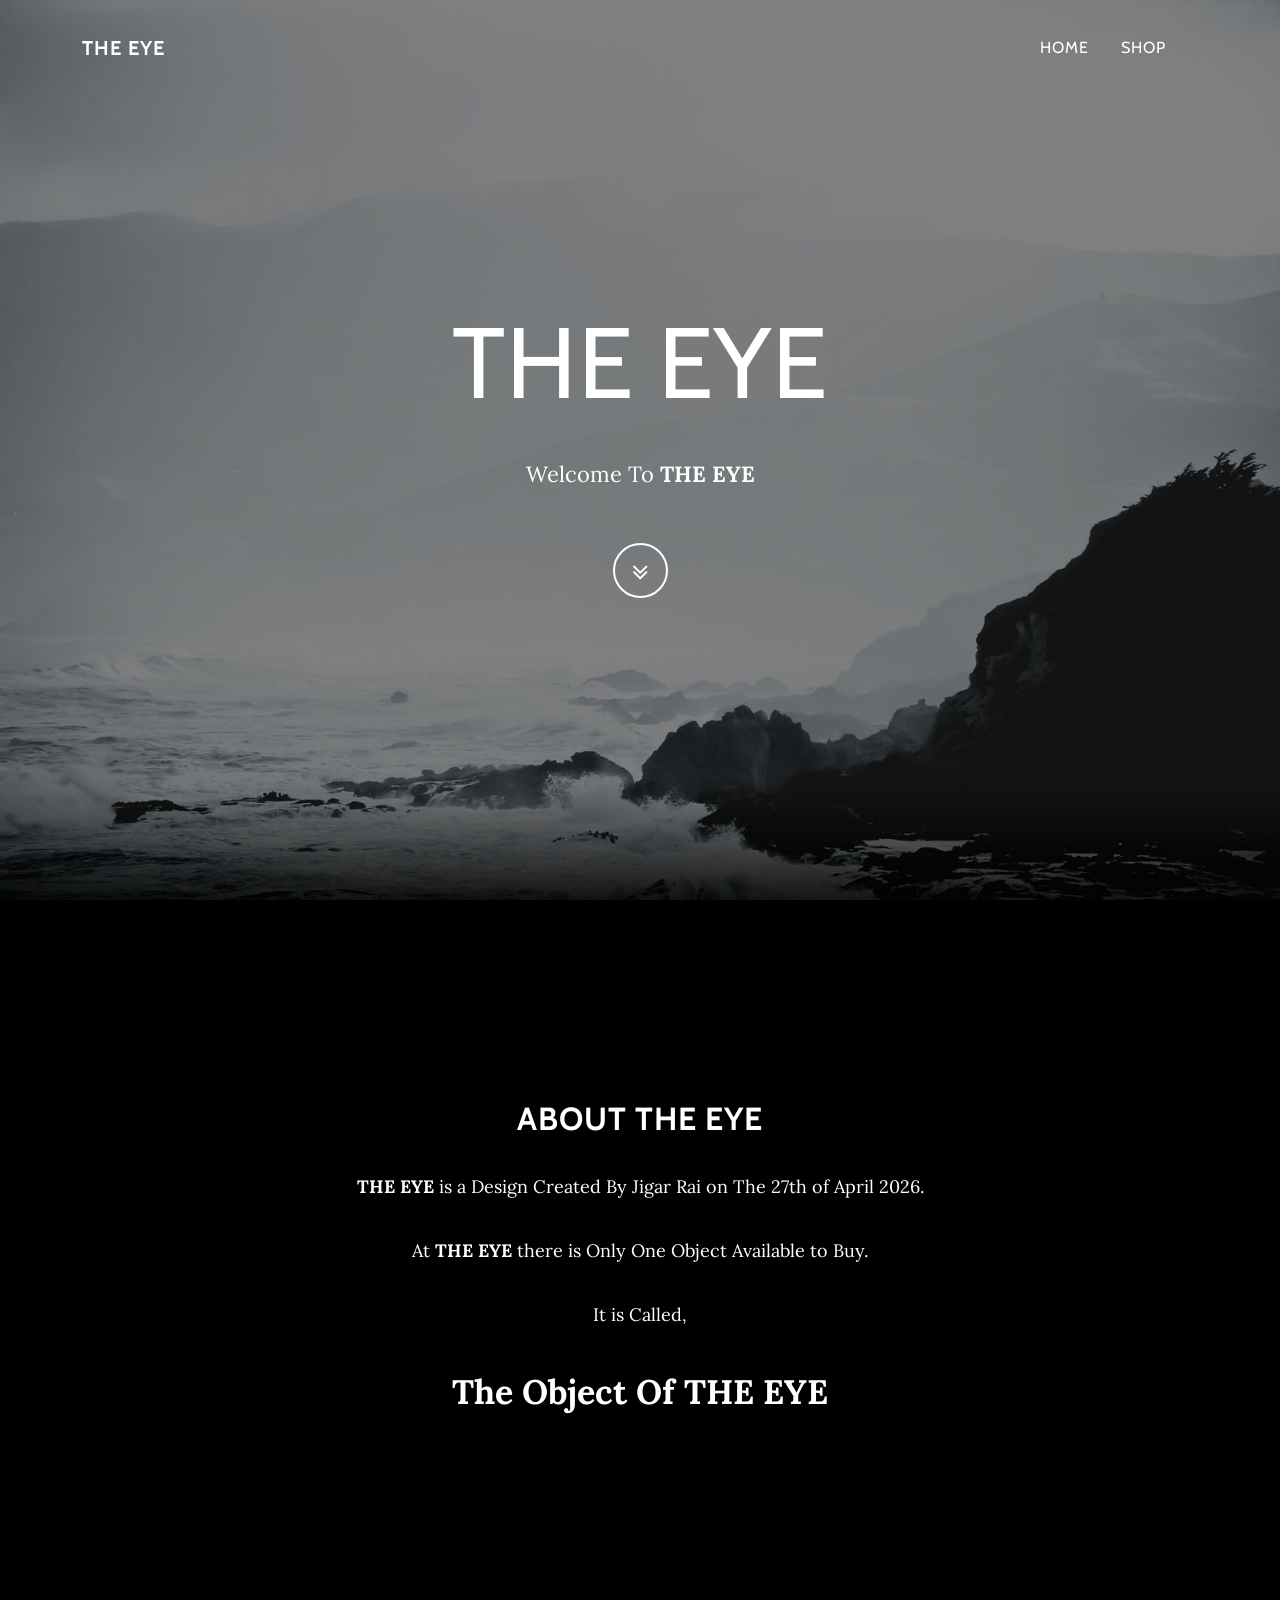
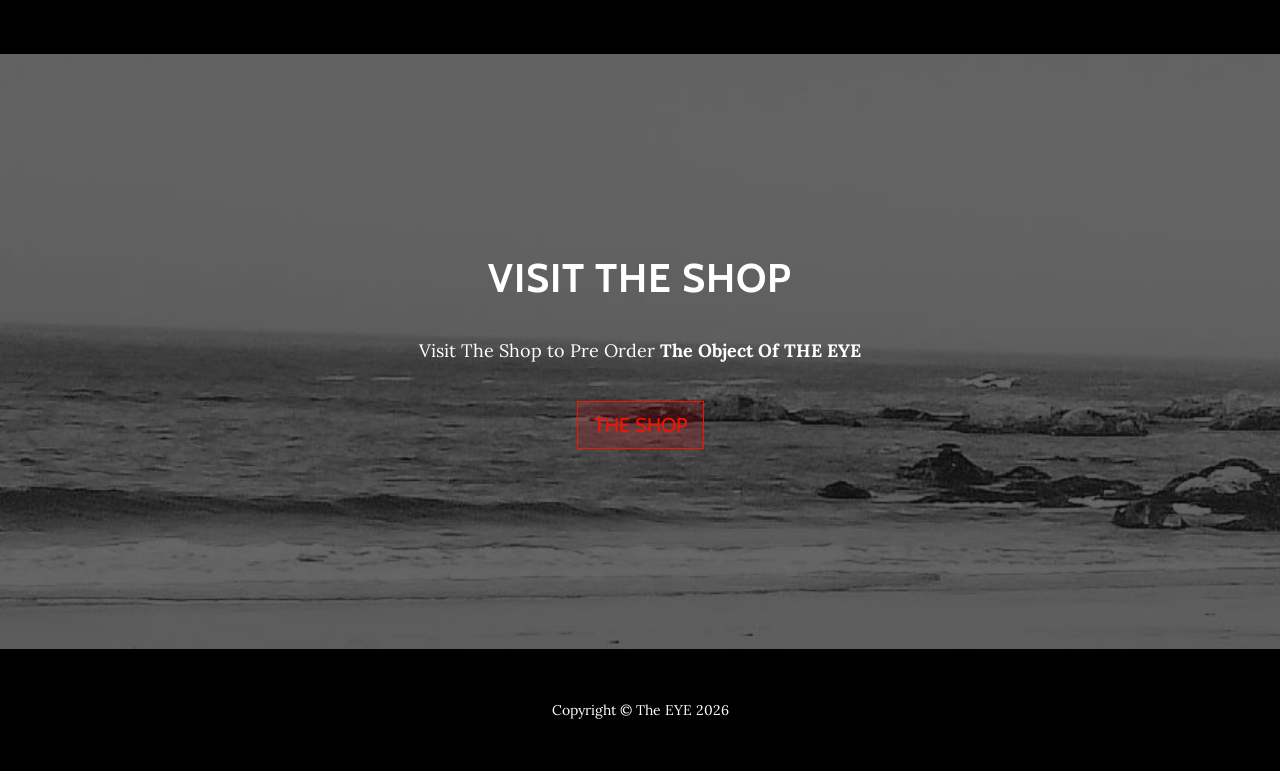
<file: index.html>
<!DOCTYPE html>
<html data-bs-theme="light" lang="en">

<head>
    <meta charset="utf-8">
    <meta name="viewport" content="width=device-width, initial-scale=1.0, shrink-to-fit=no">
    <title>Home - Brand</title>
    <link rel="stylesheet" href="assets/bootstrap/css/bootstrap.min.css">
    <link rel="stylesheet" href="https://fonts.googleapis.com/css?family=Lora:400,700,400italic,700italic&amp;display=swap">
    <link rel="stylesheet" href="https://fonts.googleapis.com/css?family=Cabin:700&amp;display=swap">
    <link rel="stylesheet" href="assets/fonts/font-awesome.min.css">
    <link rel="stylesheet" href="assets/css/bss-overrides.css">
</head>

<body id="page-top" data-bs-spy="scroll" data-bs-target="#mainNav" data-bs-offset="77">
    <nav class="navbar navbar-expand-md fixed-top" id="mainNav">
        <div class="container"><a class="navbar-brand" href="theeye/">The eye</a><button class="navbar-toggler" data-bs-toggle="collapse" data-bs-target="#navbarResponsive" type="button" aria-controls="navbarResponsive" aria-expanded="false" aria-label="Toggle navigation" value="Menu"><i class="fa fa-bars"></i></button>
            <div class="collapse navbar-collapse" id="navbarResponsive">
                <ul class="navbar-nav ms-auto">
                    <li class="nav-item nav-link"><a class="nav-link active" href="theeye/">Home</a></li>
                    <li class="nav-item nav-link"><a class="nav-link" href="#download">SHop</a></li>
                    <li class="nav-item nav-link"></li>
                </ul>
            </div>
        </div>
    </nav>
    <header class="masthead" style="background-image:url('assets/img/intro-bg.jpg');">
        <div class="intro-body">
            <div class="container">
                <div class="row">
                    <div class="col-lg-8 mx-auto">
                        <h1 class="brand-heading"><span style="font-weight: normal !important;">The eye</span></h1>
                        <p class="intro-text">Welcome To <strong>THE&nbsp;EYE</strong></p><a class="btn btn-link btn-circle" role="button" href="#about"><i class="fa fa-angle-double-down"></i></a>
                    </div>
                </div>
            </div>
        </div>
    </header>
    <section class="text-center content-section" id="about">
        <div class="container">
            <div class="row">
                <div class="col-lg-8 mx-auto">
                    <h2>About THE&nbsp;eye</h2>
                    <p><strong>THE</strong>&nbsp;<strong>EYE </strong>is a Design Created By Jigar Rai on The 27th of April 2026.</p>
                    <p>At <strong>THE&nbsp;EYE</strong> there is Only One Object Available to Buy.</p>
                    <p>It is Called,</p>
                    <p style="font-size: 34px;"><strong>The Object Of THE EYE</strong></p>
                </div>
            </div>
        </div>
    </section>
    <section class="text-center download-section content-section" id="download" style="background-image:url('assets/img/downloads-bg.jpg');">
        <div class="container">
            <div class="col-lg-8 mx-auto">
                <h1>Visit the shop</h1>
                <p>Visit The Shop to Pre Order <strong>The Object Of THE&nbsp;EYE</strong></p><a class="btn btn-primary btn-lg btn-default" role="button" href="theeye/shop" style="color: rgb(255,15,0);background: rgba(255,0,0,0.15);border-color: rgb(255,15,0);">The shop</a>
            </div>
        </div>
    </section>
    <div></div>
    <footer>
        <div class="container text-center">
            <p>Copyright ©&nbsp;The EYE 2026</p>
        </div>
    </footer>
    <script src="assets/bootstrap/js/bootstrap.min.js"></script>
    <script src="assets/js/bs-init.js"></script>
    <script src="assets/js/grayscale.js"></script>
</body>

</html>
</file>
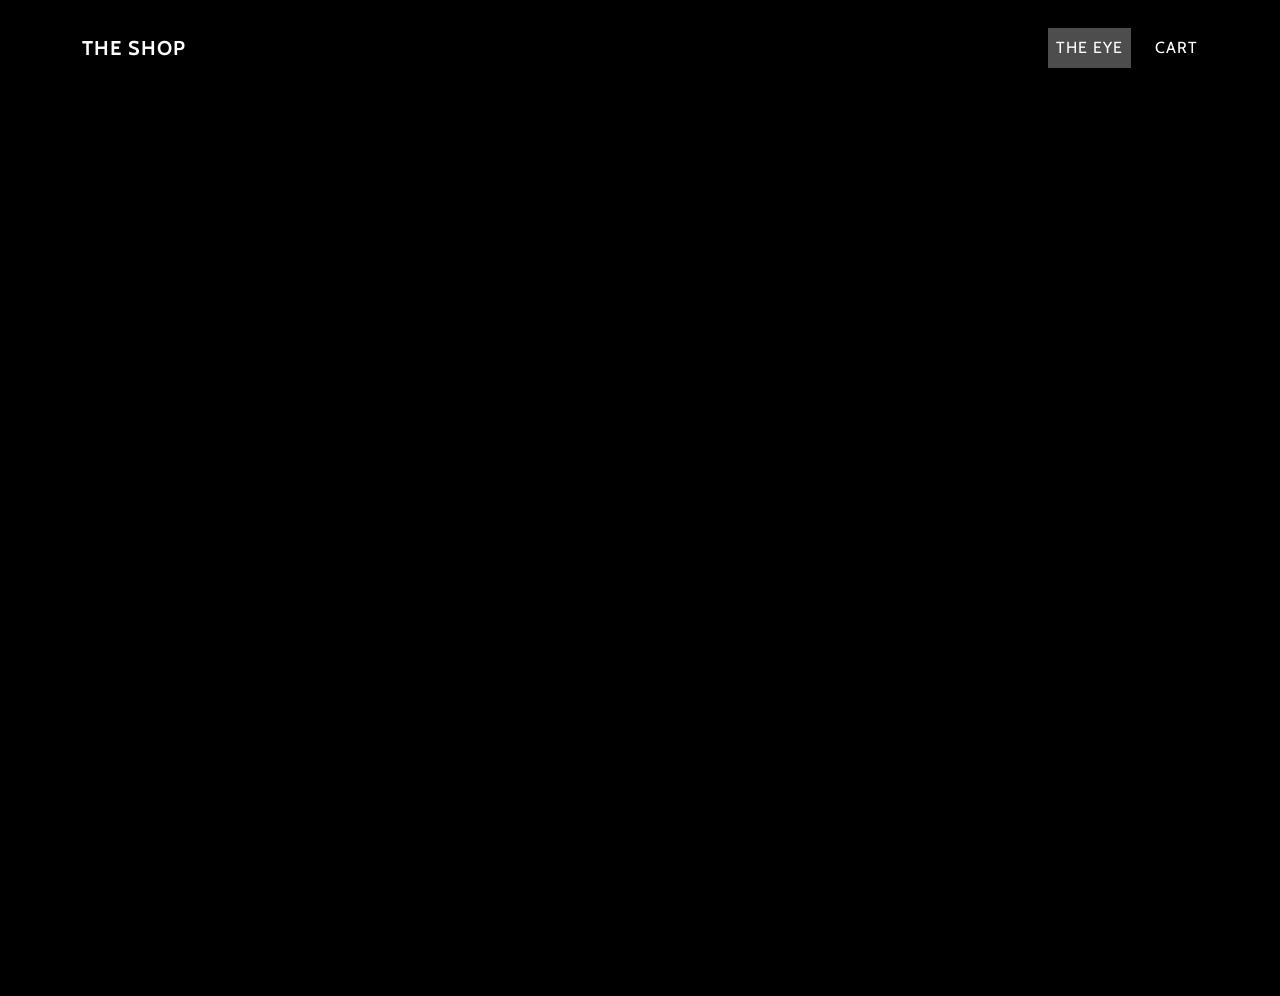
<file: cart/index.html>
<!DOCTYPE html>
<html data-bs-theme="light" lang="en">

<head>
    <meta charset="utf-8">
    <meta name="viewport" content="width=device-width, initial-scale=1.0, shrink-to-fit=no">
    <title>theeye</title>
    <link rel="stylesheet" href="../assets/bootstrap/css/bootstrap.min.css">
    <link rel="stylesheet" href="https://cdn.reflowhq.com/v2/toolkit.min.css">
    <link rel="stylesheet" href="https://fonts.googleapis.com/css?family=Lora:400,700,400italic,700italic&amp;display=swap">
    <link rel="stylesheet" href="https://fonts.googleapis.com/css?family=Cabin:700&amp;display=swap">
    <link rel="stylesheet" href="../assets/fonts/font-awesome.min.css">
    <link rel="stylesheet" href="../assets/css/bss-overrides.css">
</head>

<body>
    <nav class="navbar navbar-expand-md fixed-top" id="mainNav">
        <div class="container"><a class="navbar-brand" href="theeye/shop">The SHOp</a><button class="navbar-toggler" data-bs-toggle="collapse" data-bs-target="#navbarResponsive" type="button" aria-controls="navbarResponsive" aria-expanded="false" aria-label="Toggle navigation" value="Menu"><i class="fa fa-bars"></i></button>
            <div class="collapse navbar-collapse" id="navbarResponsive">
                <ul class="navbar-nav ms-auto">
                    <li class="nav-item nav-link"><a class="nav-link active" href="theeye/">the eye</a></li>
                    <li class="nav-item nav-link"></li>
                </ul>
            </div><span data-reflow-type="view-cart" data-reflow-summary-type="dropdown"><span>Cart</span></span>
        </div>
    </nav>
    <div class="ms-4 me-4 mt-7 mb-0 pb-2" data-reflow-type="shopping-cart" style="color: rgb(255,0,0);--bs-body-bg: rgba(255,255,255,0);"></div>
    <script src="../assets/bootstrap/js/bootstrap.min.js"></script>
    <script src="https://cdn.reflowhq.com/v2/toolkit.min.js" data-reflow-project="178659768"></script>
    <script src="../assets/js/bs-init.js"></script>
    <script src="../assets/js/grayscale.js"></script>
</body>

</html>
</file>
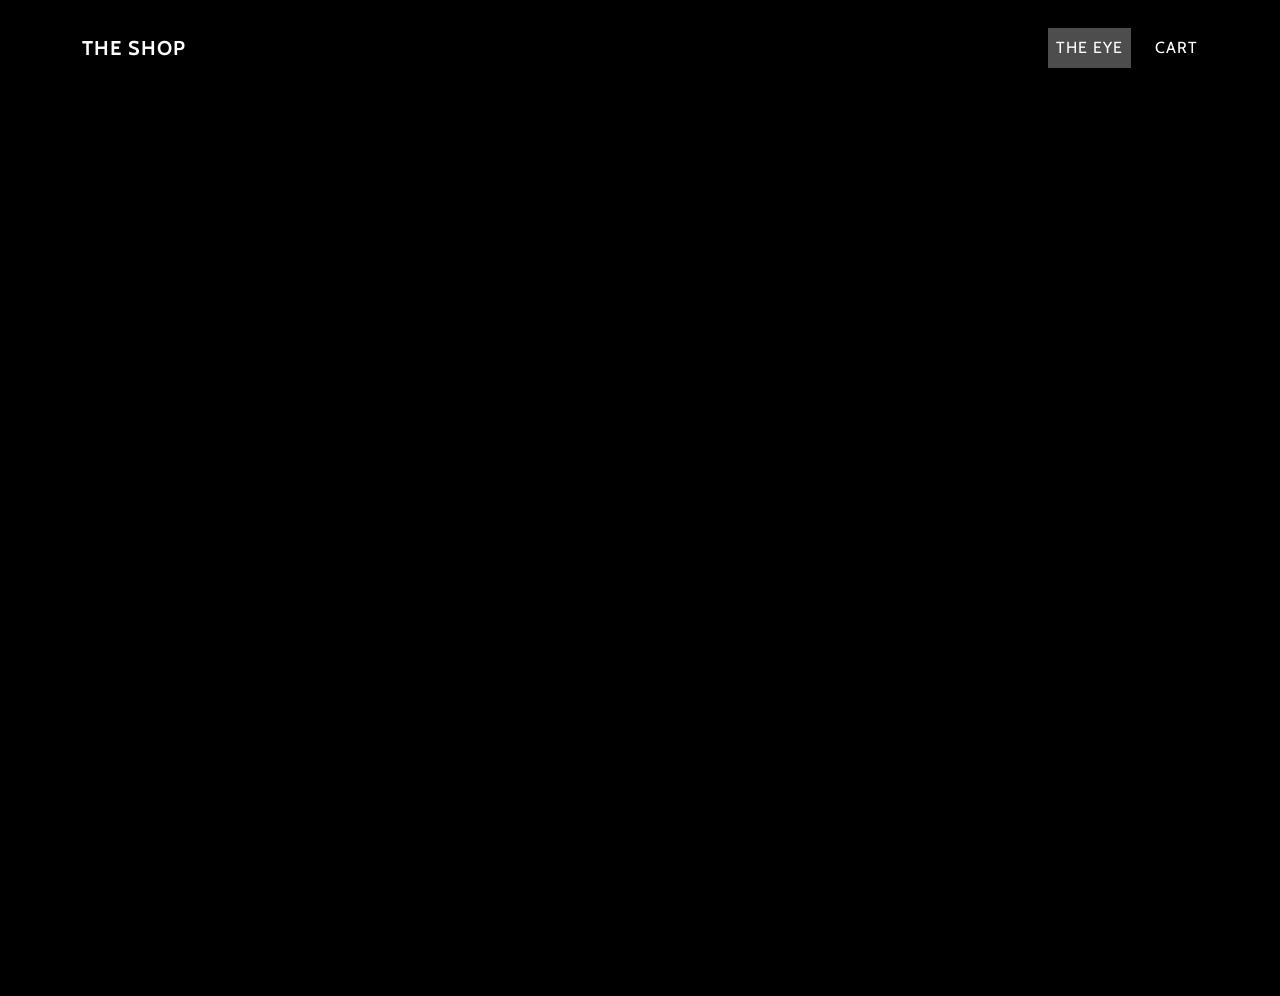
<file: shop/index.html>
<!DOCTYPE html>
<html data-bs-theme="light" lang="en">

<head>
    <meta charset="utf-8">
    <meta name="viewport" content="width=device-width, initial-scale=1.0, shrink-to-fit=no">
    <title>theeye</title>
    <link rel="stylesheet" href="../assets/bootstrap/css/bootstrap.min.css">
    <link rel="stylesheet" href="https://cdn.reflowhq.com/v2/toolkit.min.css">
    <link rel="stylesheet" href="https://fonts.googleapis.com/css?family=Lora:400,700,400italic,700italic&amp;display=swap">
    <link rel="stylesheet" href="https://fonts.googleapis.com/css?family=Cabin:700&amp;display=swap">
    <link rel="stylesheet" href="../assets/fonts/font-awesome.min.css">
    <link rel="stylesheet" href="../assets/css/bss-overrides.css">
</head>

<body>
    <nav class="navbar navbar-expand-md fixed-top" id="mainNav">
        <div class="container"><a class="navbar-brand" href="theeye/shop">The SHOp</a><button class="navbar-toggler" data-bs-toggle="collapse" data-bs-target="#navbarResponsive" type="button" aria-controls="navbarResponsive" aria-expanded="false" aria-label="Toggle navigation" value="Menu"><i class="fa fa-bars"></i></button>
            <div class="collapse navbar-collapse" id="navbarResponsive">
                <ul class="navbar-nav ms-auto">
                    <li class="nav-item nav-link"><a class="nav-link active" href="theeye/">the eye</a></li>
                    <li class="nav-item nav-link"></li>
                </ul>
            </div><span data-reflow-type="view-cart" data-reflow-summary-type="dropdown"><span>Cart</span></span>
        </div>
    </nav>
    <div class="mt-7" data-reflow-type="product" data-reflow-product="315666548" data-reflow-shoppingcart-url="../cart"></div>
    <script src="../assets/bootstrap/js/bootstrap.min.js"></script>
    <script src="https://cdn.reflowhq.com/v2/toolkit.min.js" data-reflow-project="178659768"></script>
    <script src="../assets/js/bs-init.js"></script>
    <script src="../assets/js/grayscale.js"></script>
</body>

</html>
</file>
<file: assets/css/bss-overrides.css>
.mx-auto {
  margin-right: auto !important;
  margin-left: auto !important;
}

.mt-7 {
  margin-top: 6rem !important;
}

.me-4 {
  margin-right: 1.5rem !important;
}

.mb-0 {
  margin-bottom: 0 !important;
}

.ms-4 {
  margin-left: 1.5rem !important;
}

.ms-auto {
  margin-left: auto !important;
}
</file>
